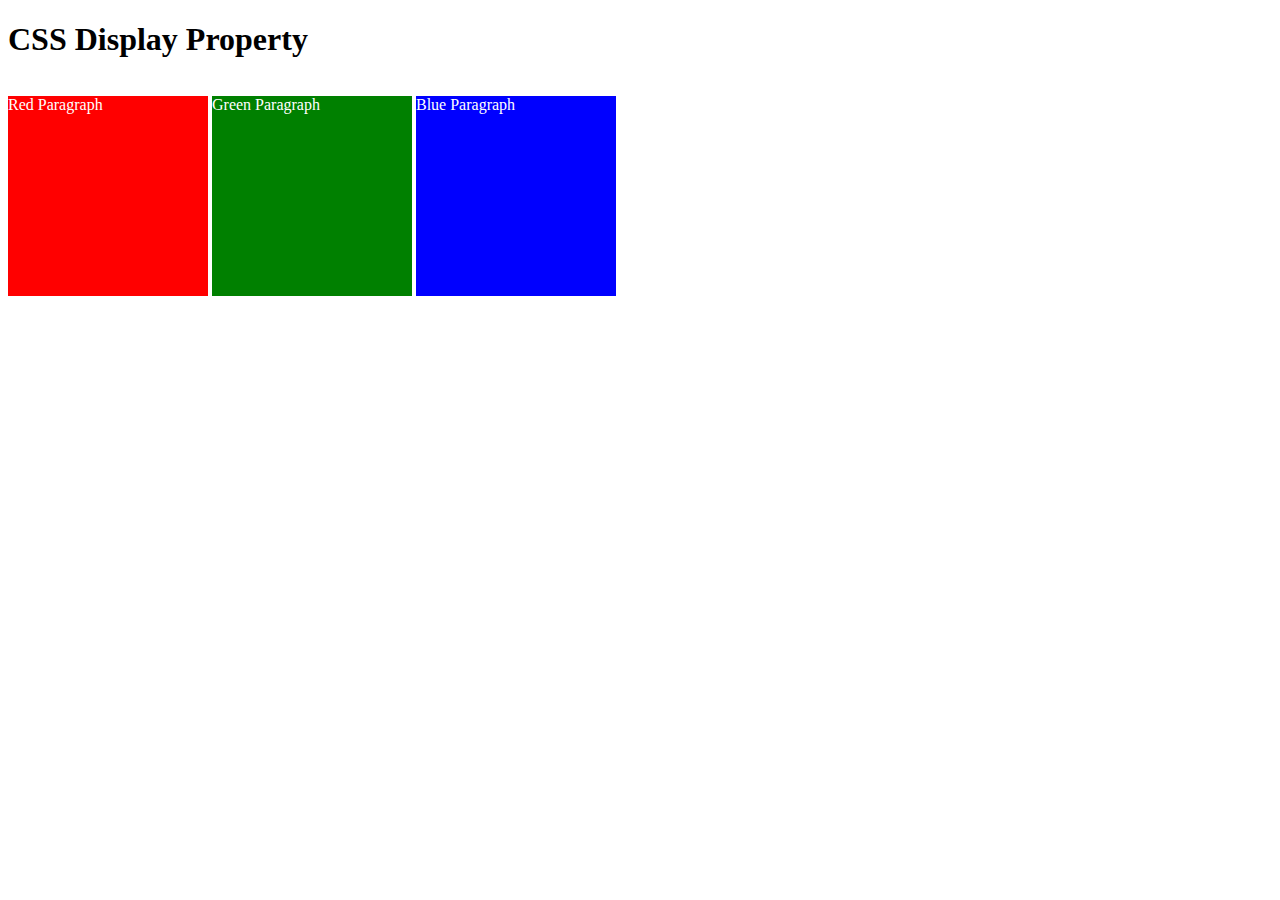
<file: The complete 2023 Web Development BootCamp_MERN/CSS/Advance CSS/8.0 CSS Display/index.html>
<!DOCTYPE html>
<html>

<!-- 
  TODO
1. By changing only the display property of the CSS make all 3 squares line up horizontally like in goal1 image.
2. Change only the display property to make all 3 squares line up vertically like in goal2 image. 
-->

<head>
  <title>CSS Display Property Example</title>
  <style>
    p {
      color: white;
    }

    .red {
      display: inline-block;
      width: 200px;
      height: 200px;
      background-color: red;
      
    }

    .green {
      display: inline-block;
      width: 200px;
      height: 200px;
      background-color: green;
      
    }

    .blue {
      display: inline-block;
      width: 200px;
      height: 200px;
      background-color: blue;
    }
  </style>
</head>


<body>
  <h1>CSS Display Property</h1>
  <p class="red">Red Paragraph </p>
  <p class="green">Green Paragraph</p>
  <p class="blue">Blue Paragraph</p>
</body>

</html>
</file>
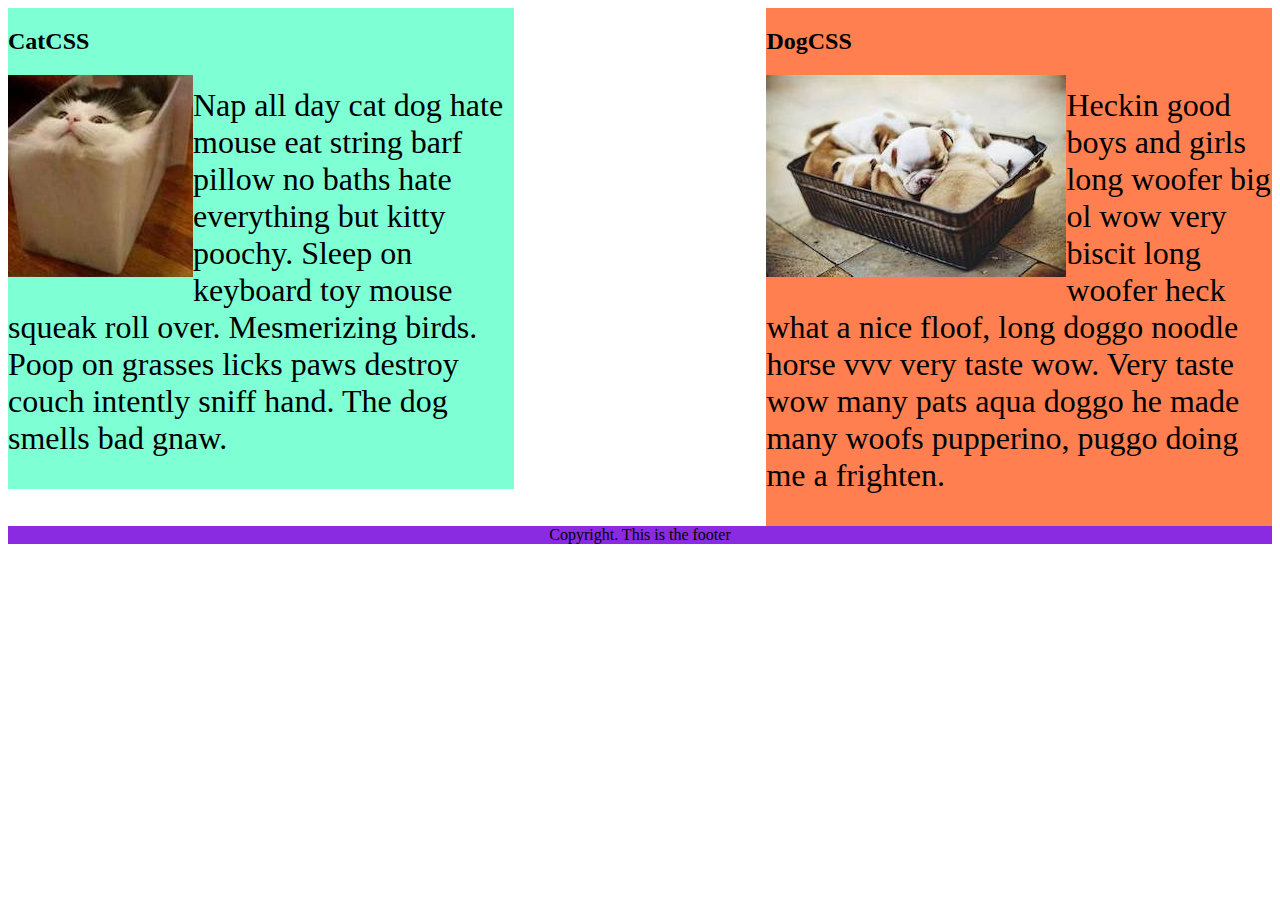
<file: The complete 2023 Web Development BootCamp_MERN/CSS/Advance CSS/8.1 CSS Float/index.html>
<!DOCTYPE html>
<html lang="en">

<!-- TODO
1. Make both paragraph elements wrap around the image.
2. Use Float to move the cat div to the left and the dog div to the right.
3. Use clear to make the footer go below both the cat and dog div. -->

<head>
  <meta charset="UTF-8">
  <title>CSS Float</title>
  <style>
    div {
      display: inline-block;
      width: 40%;
    }

    p {
      font-size: 2em;
    }

    .cat {
      background-color: aquamarine;
      float: left;
    }
    img {
      float: left;
    }

    .dog {
      background-color: coral;
      float: right;
    }

    footer {
      text-align: center;
      background-color: blueviolet;
      clear:both;
    }
  </style>
</head>

<body>
  <div class="cat">
    <h2>CatCSS</h2>

    <img src="cat.jpeg" alt="cat in a box" />
    <p class="first-paragraph">Nap all day cat dog hate mouse eat string barf pillow no baths hate everything but kitty
      poochy. Sleep on keyboard
      toy
      mouse squeak roll over. Mesmerizing birds. Poop on grasses licks paws destroy couch intently sniff hand. The dog
      smells
      bad gnaw.</p>
  </div>
  <div class="dog">
    <h2>DogCSS</h2>
    <img src="dog.jpeg" alt="dogs in a box" />
    <p class="second-paragraph">Heckin good boys and girls long woofer big ol wow very biscit long woofer heck what a
      nice
      floof, long doggo noodle
      horse vvv very taste wow. Very taste wow many pats aqua doggo he made many woofs pupperino, puggo doing me a
      frighten.</p>
  </div>

  <footer>Copyright. This is the footer</footer>
</body>

</html>
</file>
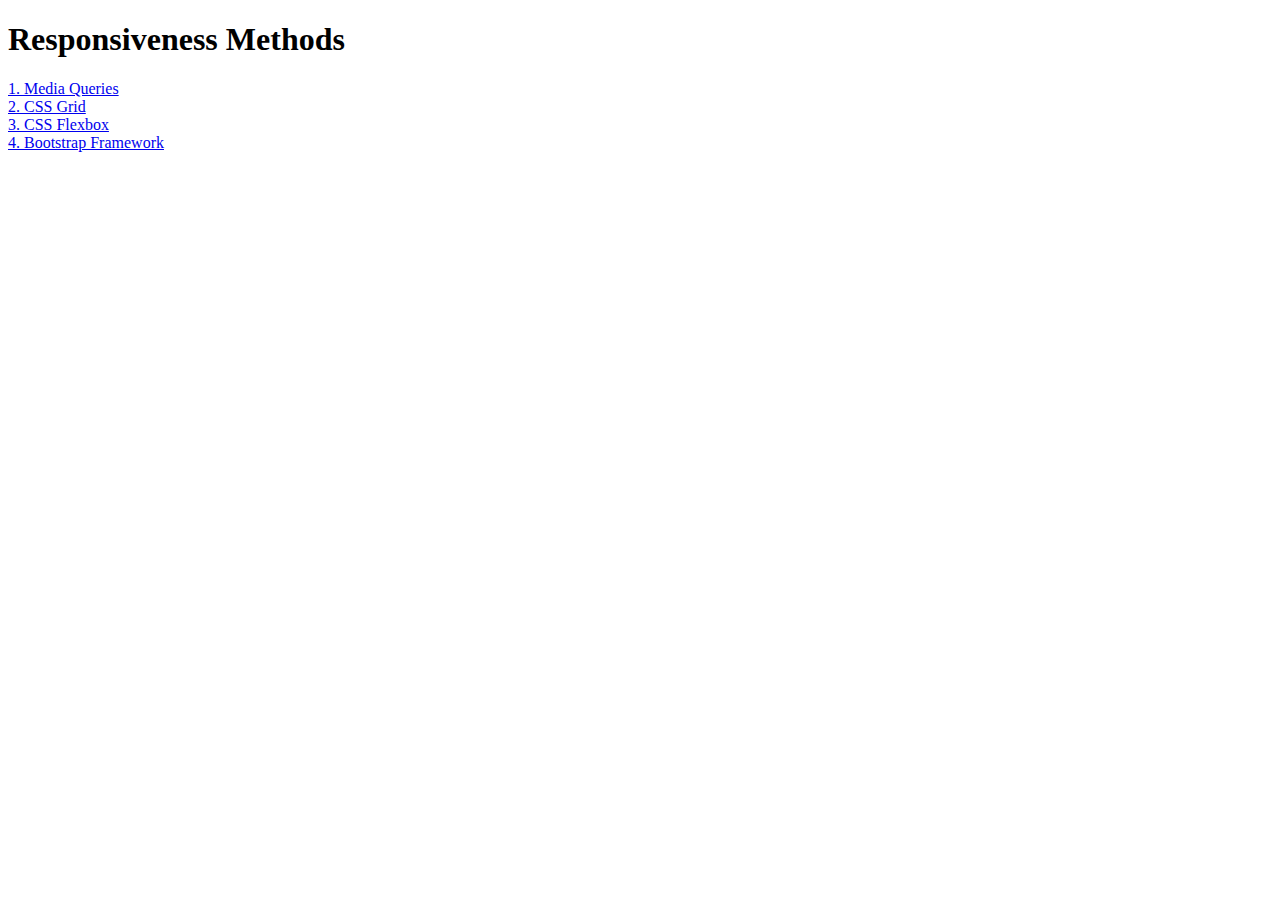
<file: The complete 2023 Web Development BootCamp_MERN/CSS/Advance CSS/8.2 Responsiveness/index.html>
<!DOCTYPE html>
<html lang="en">

<head>
  <meta charset="UTF-8">
  <meta name="viewport" content="width=device-width, initial-scale=1.0">
  <title>Responsiveness</title>
  <style>
    a {
      display: block;
    }
  </style>
</head>

<body>
  <h1>Responsiveness Methods</h1>
  <a href="./media-query.html">1. Media Queries</a>
  <a href="./grid.html">2. CSS Grid</a>
  <a href="./flexbox.html">3. CSS Flexbox</a>
  <a href="./bootstrap.html">4. Bootstrap Framework</a>
</body>

</html>
</file>
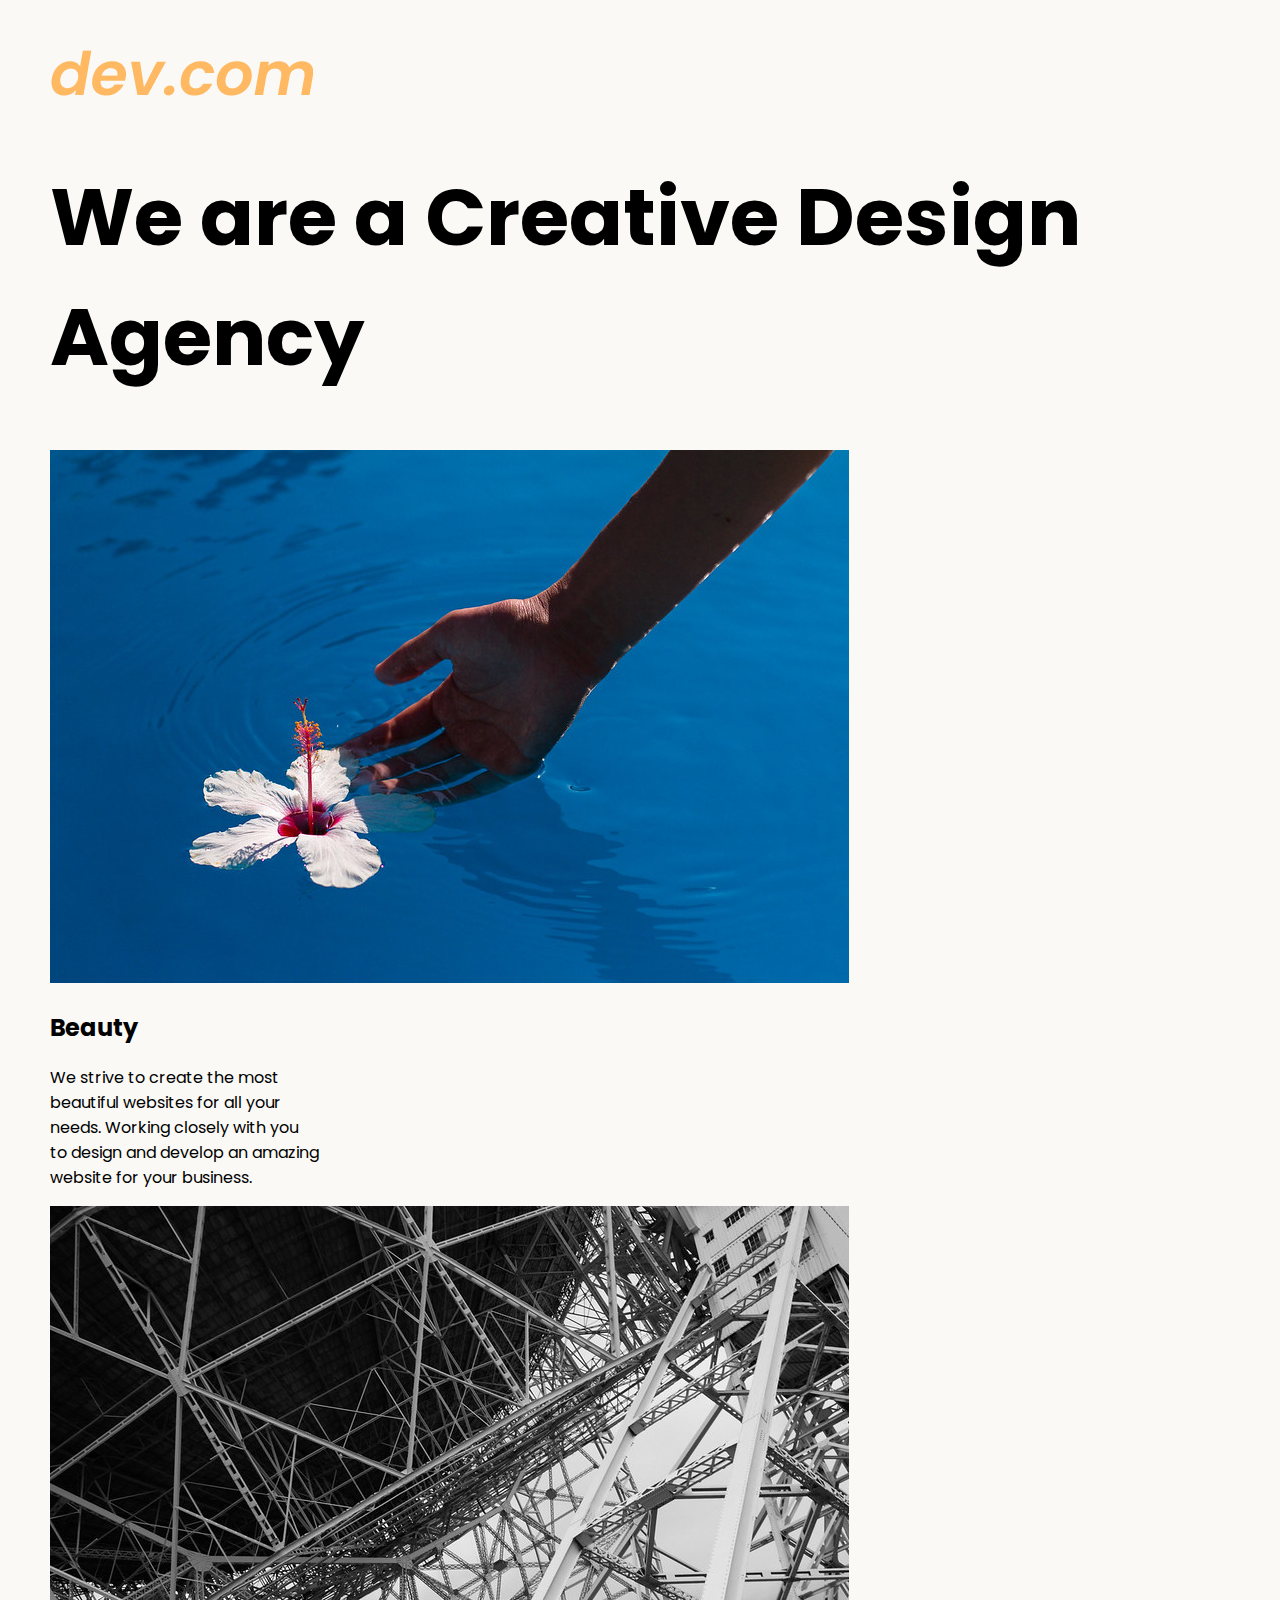
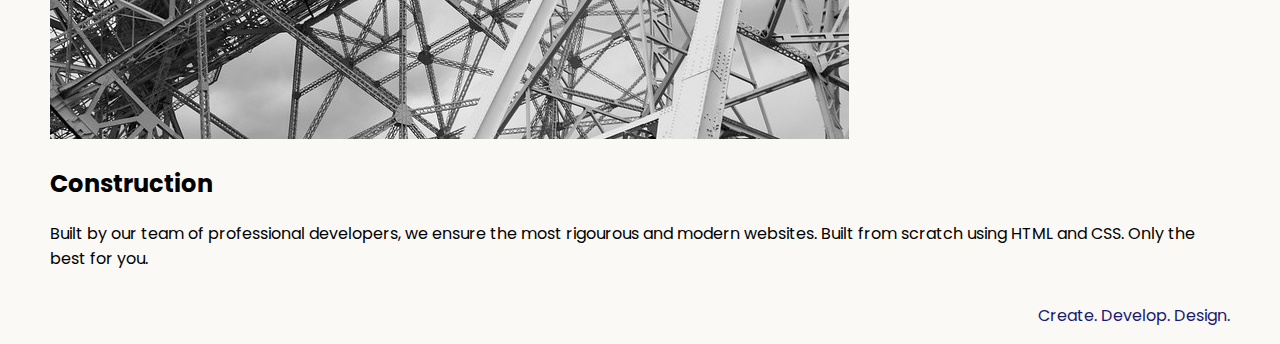
<file: The complete 2023 Web Development BootCamp_MERN/CSS/Advance CSS/8.4 Web Design Agency Project/index.html>
<!DOCTYPE html>
<html lang="en">

<head>
  <meta charset="UTF-8">
  <meta name="viewport" content="width=device-width, initial-scale=1.0">
  <title>Agency</title>
  <link rel="stylesheet" href="./style.css">
  <link rel="preconnect" href="https://fonts.googleapis.com">
  <link rel="preconnect" href="https://fonts.gstatic.com" crossorigin>
  <link href="https://fonts.googleapis.com/css2?family=Poppins:wght@400;700&display=swap" rel="stylesheet">
</head>

<body>
  <div class="main">
    <img class="logo" src="./assets/images/logo.png" alt="logo">
    <h1>We are a Creative Design Agency</h1>
    <div class="left-card"><img class="tile-image" src="./assets/images/beautiful.jpg" alt="hand and flower in water">
      <h2 class="card-title">Beauty</h2>
      <p class="card-text">We strive to create the most <br> beautiful websites for all your <br> needs. Working closely with you
       <br> to design and develop an amazing <br> website for your business.</p>
    </div>

    <div class="right-card"><img class="tile-image" src="./assets/images/construction.jpg" alt="metal structure">
      <h2 class="card-title">Construction</h2>
      <p>Built by our team of professional developers, we ensure the most rigourous and modern websites. Built from
        scratch using HTML and CSS. Only the best for you.</p>
    </div>

  </div>
  <footer>
    <p>Create. Develop. Design.</p>
  </footer>
</body>

</html>
</file>
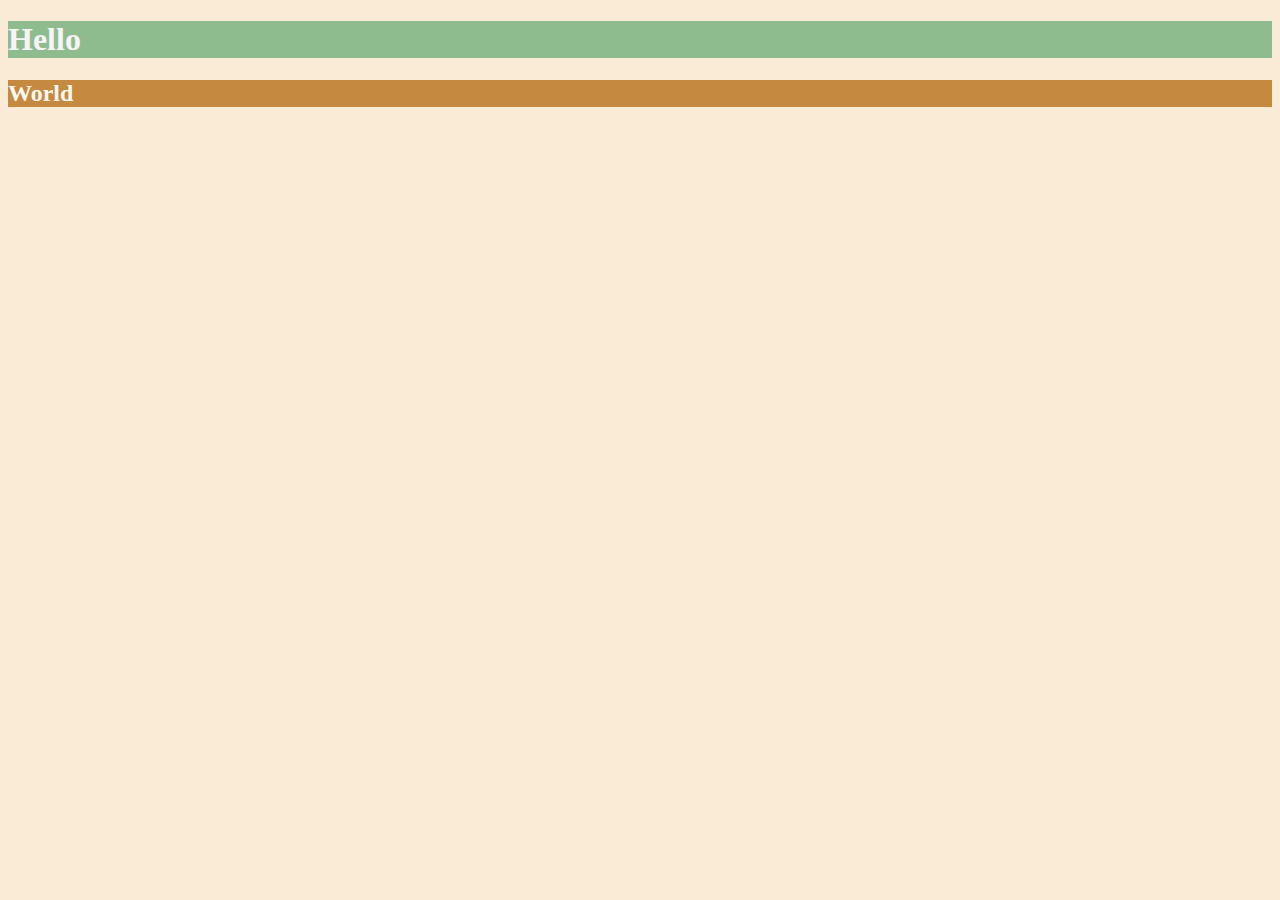
<file: The complete 2023 Web Development BootCamp_MERN/CSS/CSS Properties/6.0 CSS Colors/index.html>
<!DOCTYPE html>
<html lang="en">

<head>
  <meta charset="UTF-8">
  <title>Colors</title>
  <style>
  /* Write your CSS code here. */
    /* 1. Make the background of the webpage "antiquewhite"
    2. Make the h1 "whitesmoke"
    3. Make the background of the h1 "darkseagreen"
    4. Make the h2 #FAF8F1
    5. Make the background of the h2 "#C58940" */
  body{
    background-color: antiquewhite;
  }
  h1 {
    color: whitesmoke;
    background-color: darkseagreen; 
  }
  h2 {
    color: #FAF8F1;
    background-color: #C58940;
  }
  </style>
</head>

<body>
  <h1>Hello</h1>
  <h2>World</h2>
</body>

</html>
</file>
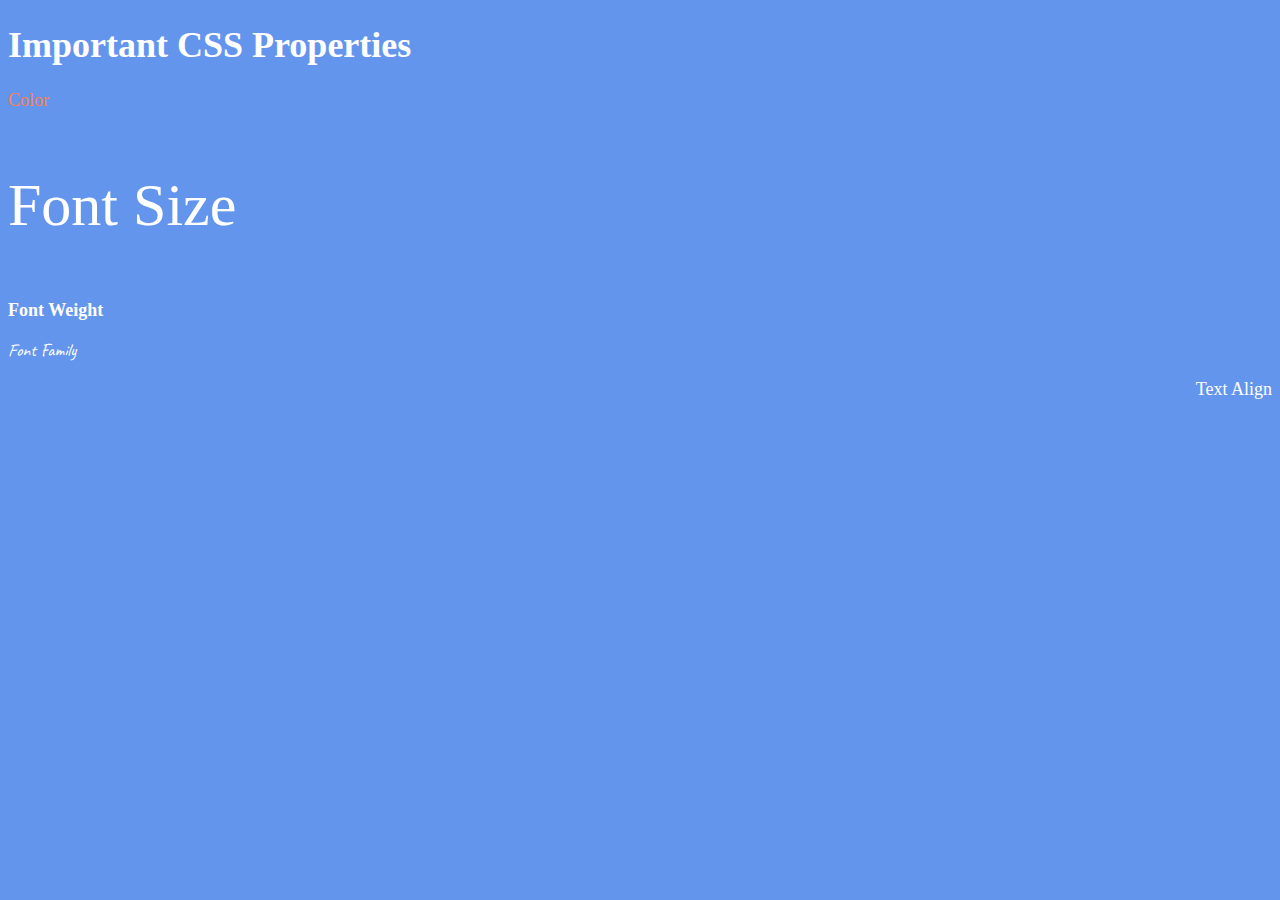
<file: The complete 2023 Web Development BootCamp_MERN/CSS/CSS Properties/6.1 Font Properties/index.html>
<!DOCTYPE html>
<html lang="en">

<head>
  <meta charset="UTF-8">
  <title>CSS Properties</title>
  <link rel="preconnect" href="https://fonts.googleapis.com">
  <link rel="preconnect" href="https://fonts.gstatic.com" crossorigin>
  <link href="https://fonts.googleapis.com/css2?family=Caveat&display=swap" rel="stylesheet">
  <style>
    /* Don't change the CSS above, add Your CSS below */
    html {
    font-size: 30px;
   }
   body {
      background-color: cornflowerblue;
      color: white;
      font-size: 18px;
    }
    .color{
      color: coral;
    }
    .font-size {
      font-size: 2rem;
    }
    .font-weight {
      font-weight: 900;
    }
    .font-family {
      font-family: 'Caveat', cursive;
    }
    .text-align {
      text-align: right;
    }

  </style>
</head>

<body>
  <h1>Important CSS Properties</h1>
  <p class="color">Color</p>
  <p class="font-size">Font Size</p>
  <p class="font-weight">Font Weight</p>
  <p class="font-family">Font Family</p>
  <p class="text-align">Text Align</p>

  <!-- TODOs
  1. Change the color of <p>Color</p> to "coral" color.
  2. Change the font size of <p>Font Size</p> to 2X the size of the root font size.
  3. Change the font weight of <p>Font Weight</p> to 900.
  4. Change the font family of <p>Font Family</p> to the Google font Caveat with regular (400) font weight.
  Link: https://fonts.google.com/specimen/Caveat
  5. Change the <p>Text Align</p> to right align.
  6. Change the the root (html element) font size to 30px -->
</body>

</html>
</file>
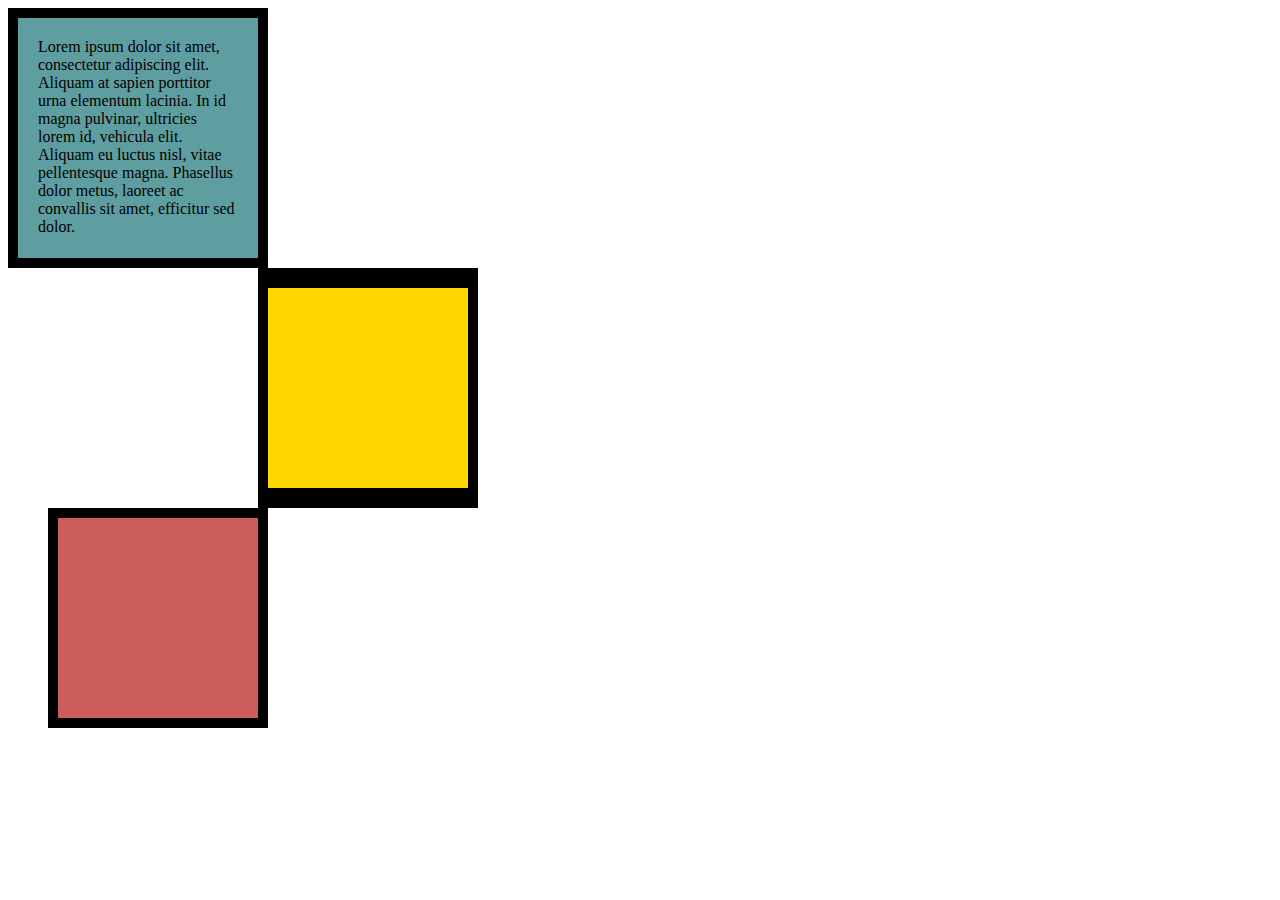
<file: The complete 2023 Web Development BootCamp_MERN/CSS/CSS Properties/6.3 CSS Box Model/index.html>
<!DOCTYPE html>
<html lang="en">

<head>
  <meta charset="UTF-8">
  <title>CSS Box Model</title>
  <style>
    /* Write your CSS code here */
    div {
      height: 200px;
      width: 200px;
    }
    p {
      margin: 0px;
    }

  </style>
</head>

<body>
  <div style="background-color:cadetblue; padding: 20px; border: 10px solid black;">
    <p>Lorem ipsum dolor sit amet, consectetur adipiscing elit. Aliquam at sapien porttitor urna elementum lacinia. In
      id magna pulvinar, ultricies lorem id, vehicula elit. Aliquam eu luctus nisl, vitae pellentesque magna. Phasellus
      dolor metus, laoreet ac convallis sit amet, efficitur sed dolor.</p>
  </div>
  <div style="background-color: gold; margin-left: 250px; border: solid black; border-width: 20px 10px;">

  </div>
  <div style="background-color: indianred; margin-left: 40px; border: 10px solid black;" ></div>



  <!-- TODOs:
1. Create 3 Boxes using the div element.
2. Set their sizes to 200px heigh by 200px wide.
3. Set different background colors for each of the boxes (I used cadetblue, gold and indianred).
4. Add a paragraph <p> element into the first div and add the following words:
    Lorem ipsum dolor sit amet, consectetur adipiscing elit. Aliquam at sapien porttitor urna elementum lacinia. In
    id magna pulvinar, ultricies lorem id, vehicula elit. Aliquam eu luctus nisl, vitae pellentesque magna. Phasellus
    dolor metus, laoreet ac convallis sit amet, efficitur sed dolor.
5. Set the 1st div to have 20px padding all around with a black 10px border.
6. Fix the style of the <p> element to remove all margins.
Hint: Use the CSS inspector in Chrome.
7. Set the 2nd div to have a 20px border on top and bottom and 10px border left and right. (See goal image)
8. Set the 3rd div to have a 10px border 
9. Set the margins for the divs so that each box corner touches the other. (See the goal image)
-->

</body>

</html>
</file>
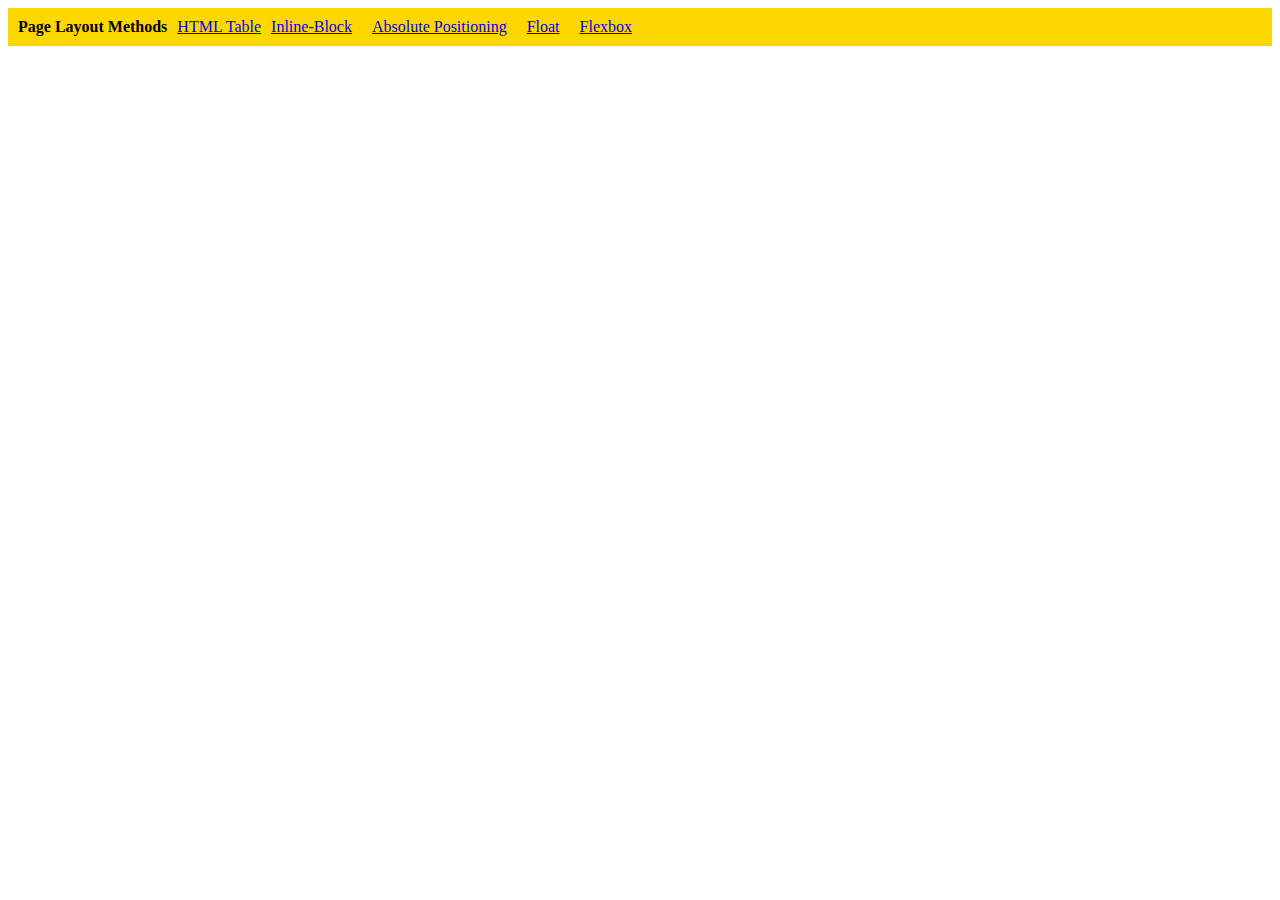
<file: The complete 2023 Web Development BootCamp_MERN/CSS/Flexbox/9.0 Display Flex/index.html>
<!DOCTYPE html>
<html lang="en">

<head>
  <meta charset="UTF-8">
  <meta name="viewport" content="width=device-width, initial-scale=1.0">
  <title>Column Layout Methods</title>
  <style>
    p {
      padding: 0;
      margin: 0;
      font-weight: 700;
    }

    li {
      list-style: none;
    }

    .container {
      padding: 10px;
      background-color: gold;
      display: flex;
      gap: 10px;
    }

  </style>
</head>

<body>
  <div class="container">
    <p>Page Layout Methods</p>

    <li><a href="./html-table.html">HTML Table</a></li>
    <li><a href="./inline-block.html">Inline-Block</li>
    <li><a href="./absolute-position.html">Absolute Positioning</li>
    <li><a href="./float.html">Float</li>
    <li><a href="./flex.html">Flexbox</li>

  </div>
</body>

</html>
</file>
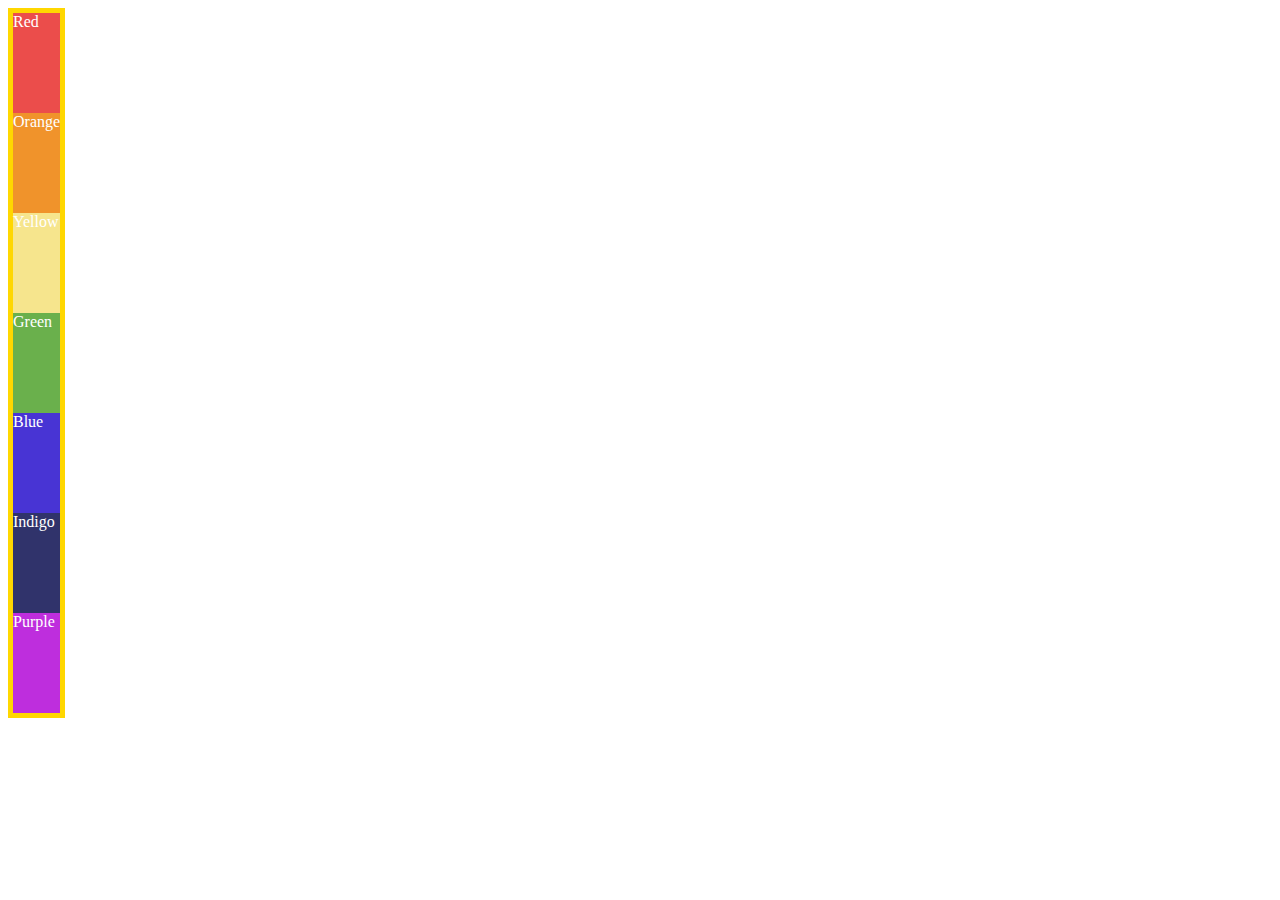
<file: The complete 2023 Web Development BootCamp_MERN/CSS/Flexbox/9.1 Flex Direction/index.html>
<!DOCTYPE html>
<html lang="en">

<head>
  <meta charset="UTF-8">
  <meta name="viewport" content="width=device-width, initial-scale=1.0">
  <title>Flex Direction</title>
  <!-- HINT:
  https://developer.mozilla.org/en-US/docs/Web/CSS/Universal_selectors
  https://developer.mozilla.org/en-US/docs/Learn/CSS/Building_blocks/Selectors/Combinators 
  -->
  <style>
    .container {
      color: white;
      border: 5px solid gold;
      display: inline-flex;
      flex-direction: column;
      /*width: 50px; can be used instead of inline-flex*/ 
    }

    /*
Select all the elements that are the direct
children of the .container class.
    */

    /* Using Universal seletors */
    .container > * {
      flex-basis: 100px;
    }
    .red{background-color: #eb4d4b;}
    .orange{background-color: #f0932b;}
    .yellow{background-color: #f6e58d}
    .green{background-color: #6ab04c;}
    .blue{background-color: #4834d4}
    .indigo{background-color: #30336b;}
    .purple{background-color: #be2edd;}

    /*
    The selection method instead of using multiple selectors
    .red {
      background-color: #eb4d4b;
      flex-basis: 100px;

    }
    .orange {
      background-color: #f0932b; flex-basis: 100px;
    }
    .yellow {
      background-color: #f6e58d;
      flex-basis: 100px;
    }
    .green {
      background-color: #6ab04c;
      flex-basis: 100px;
    }
    .blue {
      background-color: #4834d4; flex-basis: 100px;
    }
    .indigo {
      background-color: #30336b;
      flex-basis: 100px;
    }
    .purple {
      background-color: #be2edd;
      flex-basis: 100px;
    }*/
  </style>
</head>

<body>
  <div class="container">
    <div class="red">Red</div>
    <div class="orange">Orange</div>
    <div class="yellow">Yellow</div>
    <div class="green">Green</div>
    <div class="blue">Blue</div>
    <div class="indigo">Indigo</div>
    <div class="purple">Purple</div>
  </div>
  
</body>

</html>
</file>
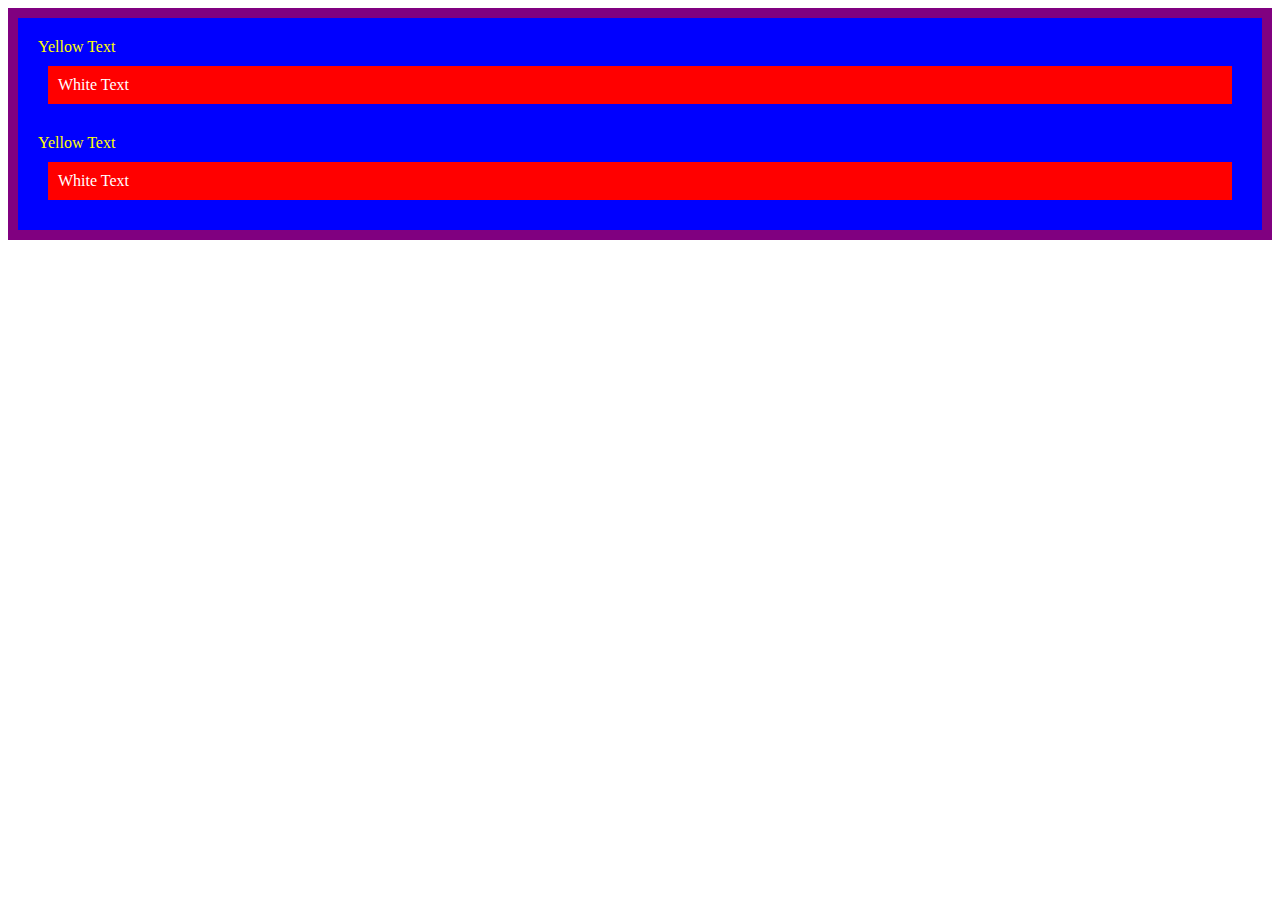
<file: The complete 2023 Web Development BootCamp_MERN/CSS/Intermediate Css/7.0 CSS Cascade/index.html>
<!DOCTYPE html>
<html lang="en">

<head>
  <meta charset="UTF-8">
  <title>CSS Cascade</title>
  <link rel="stylesheet" href="./style.css">
</head>

<body>
  <div id="outer-box" class="box">
    <div class="box">
      <p>Yellow Text</p>
      <div class="box inner-box">
        <p class="white-text">White Text</p>
      </div>
    </div>
    <div class="box">
      <p>Yellow Text</p>
      <div class="box inner-box">
        <p class="white-text">White Text</p>
      </div>
    </div>
  </div>
</body>

</html>
</file>
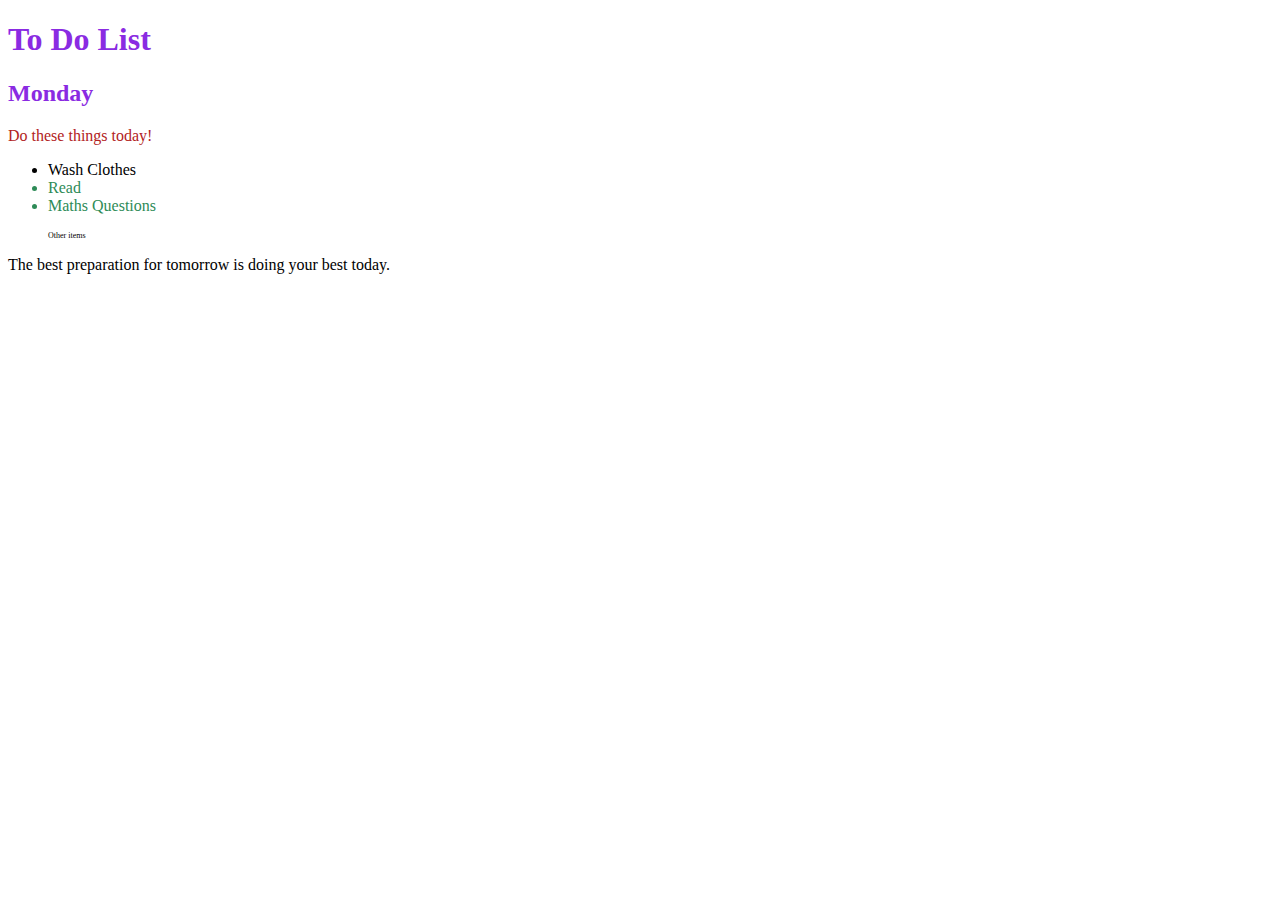
<file: The complete 2023 Web Development BootCamp_MERN/CSS/Intermediate Css/7.1 Combining Selectors/index.html>
<!DOCTYPE html>
<html lang="en">

<head>
  <meta charset="UTF-8">
  <title>Combining CSS Selectors</title>
  <link rel="stylesheet" href="./style.css">
</head>

<!-- Don't change any of the HTML code! -->

<body>
  <h1>To Do List</h1>
  <h2>Monday</h2>
  <div class="box">
    <p class="done">Do these things today!</p>
    <ul class="list">
      <li>Wash Clothes</li>
      <li class="done">Read</li>
      <li class="done">Maths Questions</li>
    </ul>
  </div>

  <ul>
    <p class="done">Other items</p>
  </ul>
  <p>The best preparation for tomorrow is doing your best today.</p>

</body>

</html>
</file>
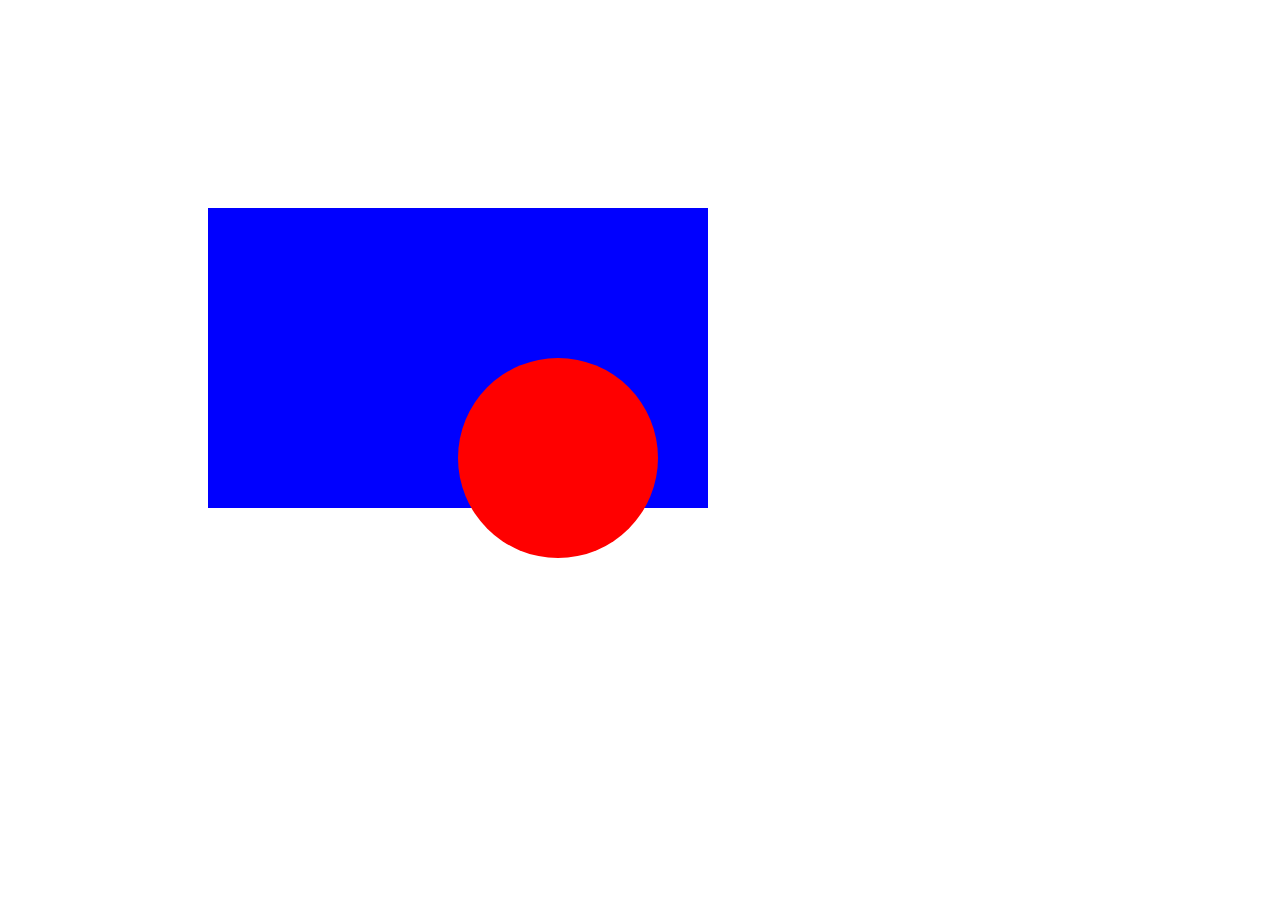
<file: The complete 2023 Web Development BootCamp_MERN/CSS/Intermediate Css/7.2 CSS Positioning/index.html>
<!DOCTYPE html>
<html>

<head>
  <title>CSS Positioning Exercise</title>
  <style>
    /* Write your code here */
    
    /* Relative Positioning*/
    .blue-box {
      height: 300px;
      width: 500px;
      background-color: blue;
      position: relative;
      top: 200px;
      left: 200px;
    }
    
    /* Absolute Positioning*/
    .red-circle {
      background-color: red;
      height: 200px;
      width: 200px;
      border-radius: 50%;
      position: absolute;
      top: 150px;
      left: 250px;
    }
  </style>
</head>

<body>
  <div class="blue-box">
    <div class="red-circle">
    </div>
  </div>

</body>

</html>
</file>
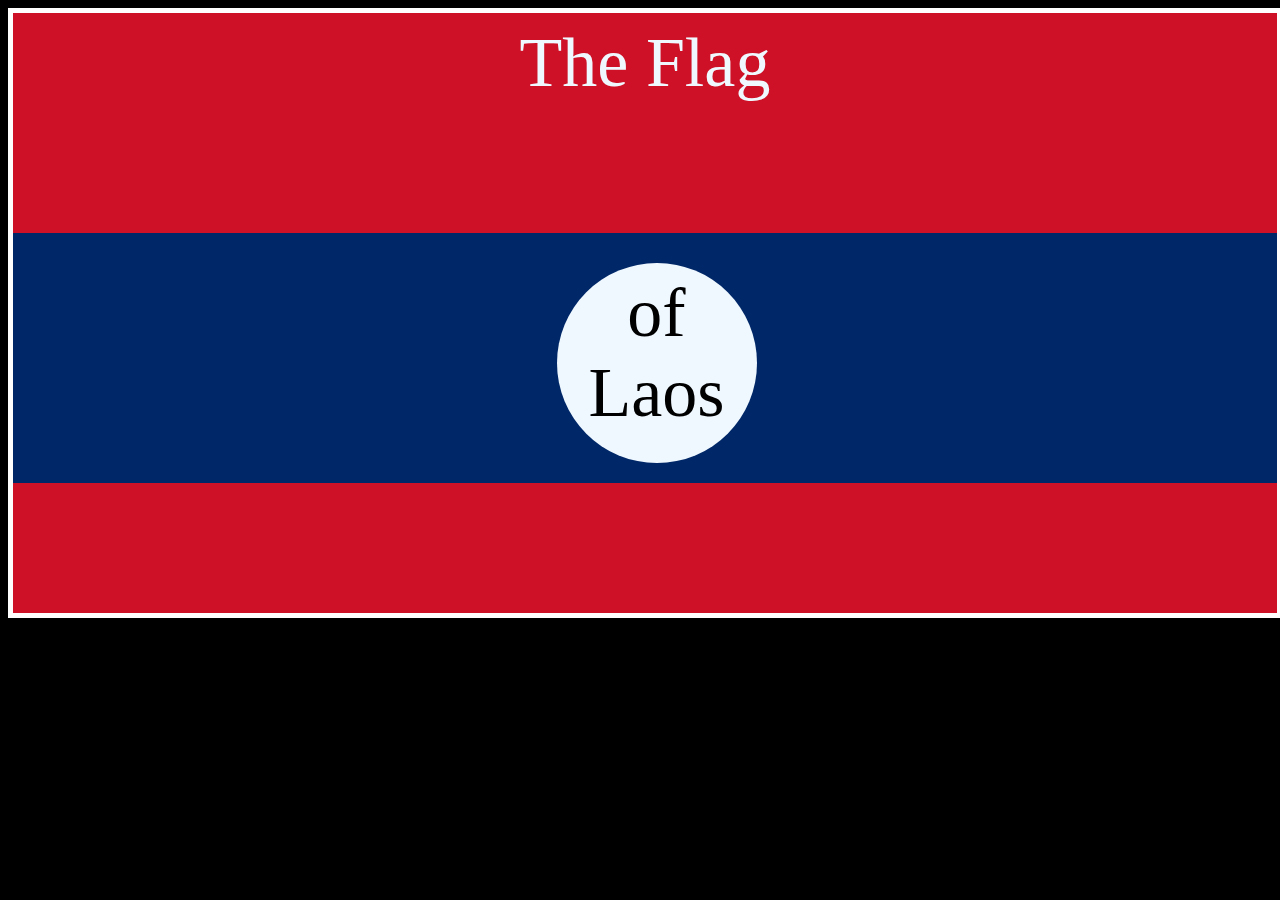
<file: The complete 2023 Web Development BootCamp_MERN/CSS/Intermediate Css/7.3 CSS Flag Project/index.html>
<!DOCTYPE html>
<html lang="en">

<head>
  <meta charset="UTF-8">
  <title>CSS Flag Project</title>
  <style>
    /* Write your CSS Code here */
    body{
      background-color: black;
    }
    .flag {
      border: 5px solid white;
      background-color: #CE1126;
      height: 600px;
      width: 100%;
      text-align: center;
      color: aliceblue;
    }
    .flag p{
      font-size: 70px;
      position: relative;
      bottom: 60px;
    }
    .middle-section {
      background-color: #002868;
      height: 250px;
      position: relative;
    }
    .inner-middle-section {
      background-color: aliceblue;
      height: 200px;
      width: 200px;
      border-radius: 50%;
      position: relative;
      top: 30px;
      left: 43%;
    }
    .inner-middle-section p {
      font-size: 70px;
      text-align: center;
      position: relative;
      top: 10px;
      color: black;   
    }
  </style>
</head>

<!-- 
  IMPORTANT! Do not change any HTML
Don't add any classes/ids/elements 
Use what you know about combining selectors 
and CSS specificity instead.
Hint 1: The flag is 900px by 600px and the circle is 200px by 200px.
Hint 2: You can use CSS inspection to get the colors from
https://appbrewery.github.io/flag-of-laos/
-->

<body>
  <div class="flag">
    <p>The Flag</p>
    <div class="middle-section">
      <div class="inner-middle-section">
        <p>of Laos</p>
      </div>
    </div>
  </div>
</body>

</html>
</file>
<file: The complete 2023 Web Development BootCamp_MERN/CSS/Advance CSS/8.4 Web Design Agency Project/style.css>
body {
  font-family: "Poppins", sans-serif;
  margin: 50px 50px 0 50px;
  background-color: #faf9f6;
  display: flex;
  flex-direction: column;
  min-height: 95vh;
}
.main {
  flex: 1;
}

h1 {
  font-size: 5rem;
}

footer {
  text-align: right;
  color: midnightblue;
}
</file>
<file: The complete 2023 Web Development BootCamp_MERN/CSS/Intermediate Css/7.0 CSS Cascade/style.css>
/* Don't change the existing CSS. */

.box {
  background-color: blue;
  padding: 10px;
}

#outer-box{
  border: 10px solid purple;
}

p {
  color: yellow;
  margin: 0;
  padding: 0;
}

.white-text{
  background-color: red;
  color: white;
  padding: 10px;
}
</file>
<file: The complete 2023 Web Development BootCamp_MERN/CSS/Intermediate Css/7.1 Combining Selectors/style.css>
/* Write your code here: */

/*apply group selectors*/
h1, h2 {
	color: blueviolet;
}

/* child of another selector (parent)  or parent and child*/
.box > .done {
	color: firebrick;
}

/*Ancestor and Decendant
.list li {
	color: blue;
}
/* Chaining*/
li.done {
	color: seagreen;
}
/* OR */
/*div .done {
	color: seagreen;
}*/


/* Combining Combiners */
ul p.done {
	font-size: 0.5rem;
}
</file>
